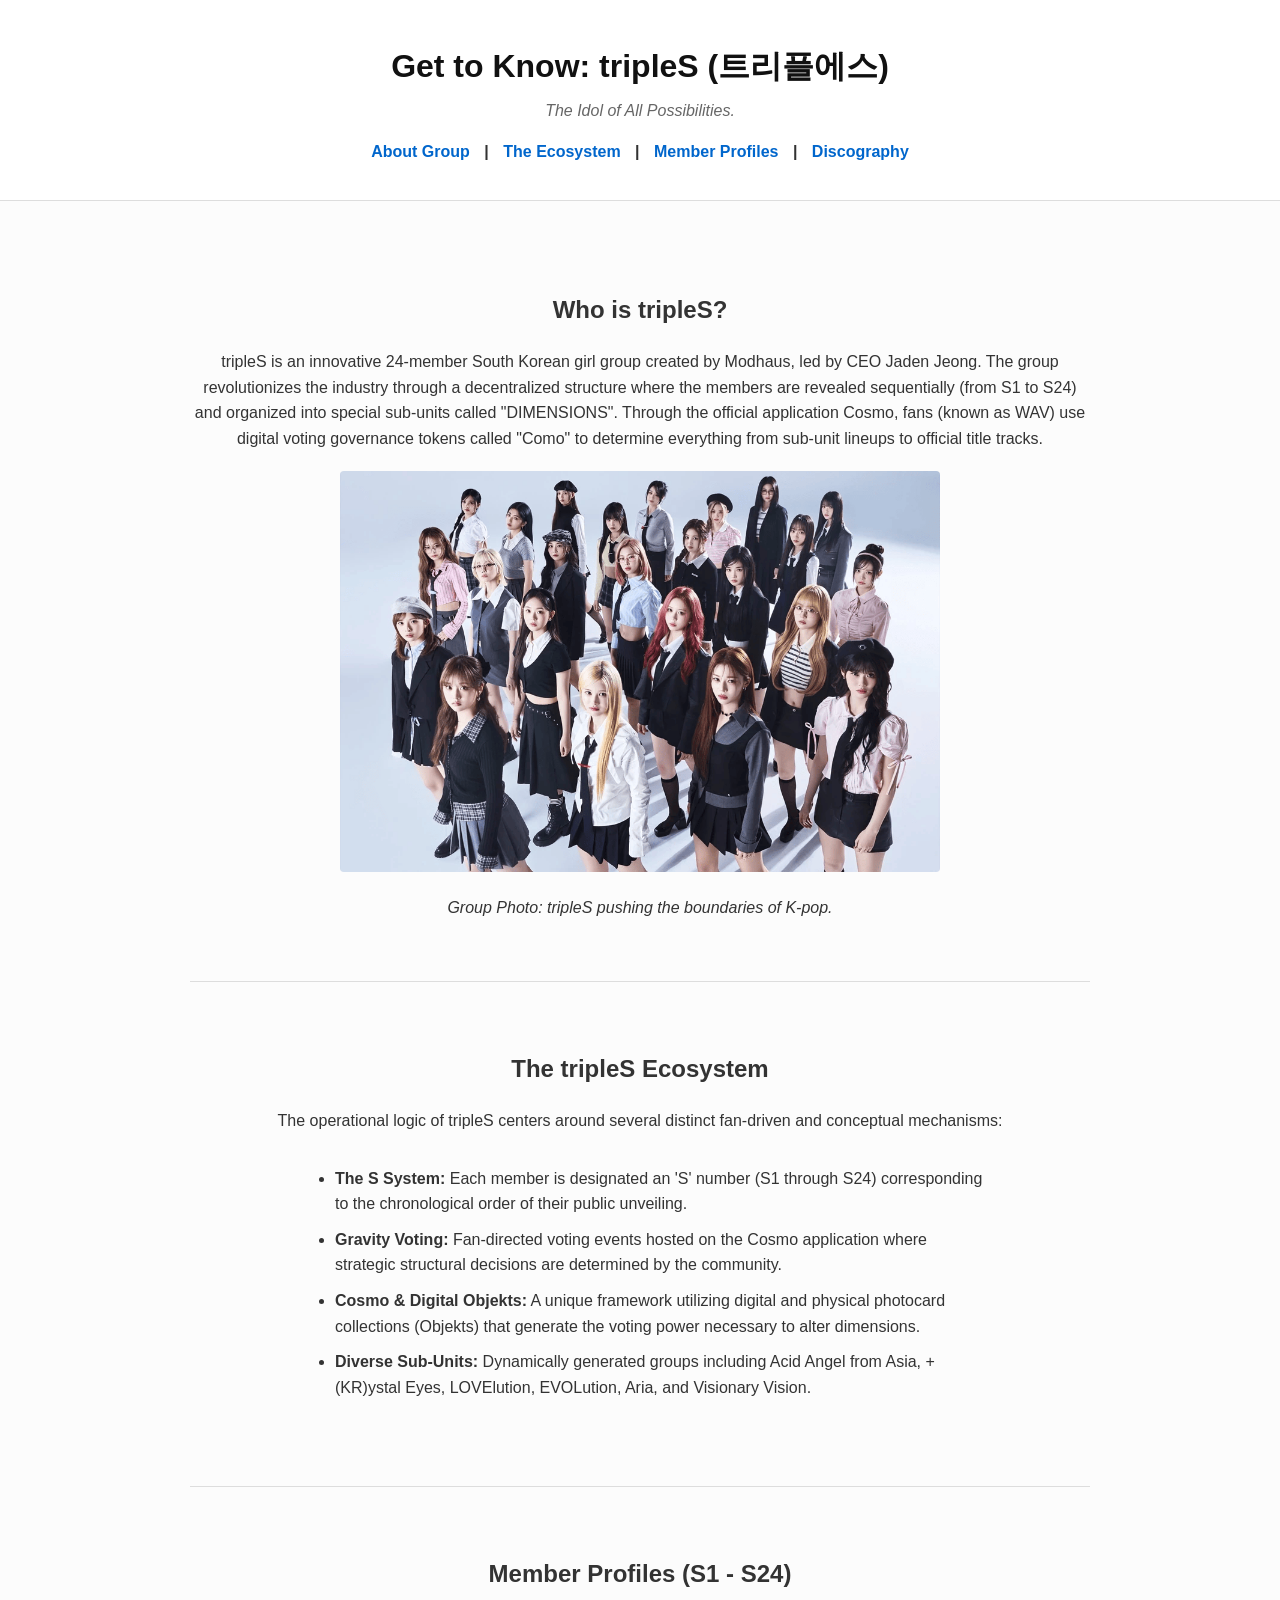
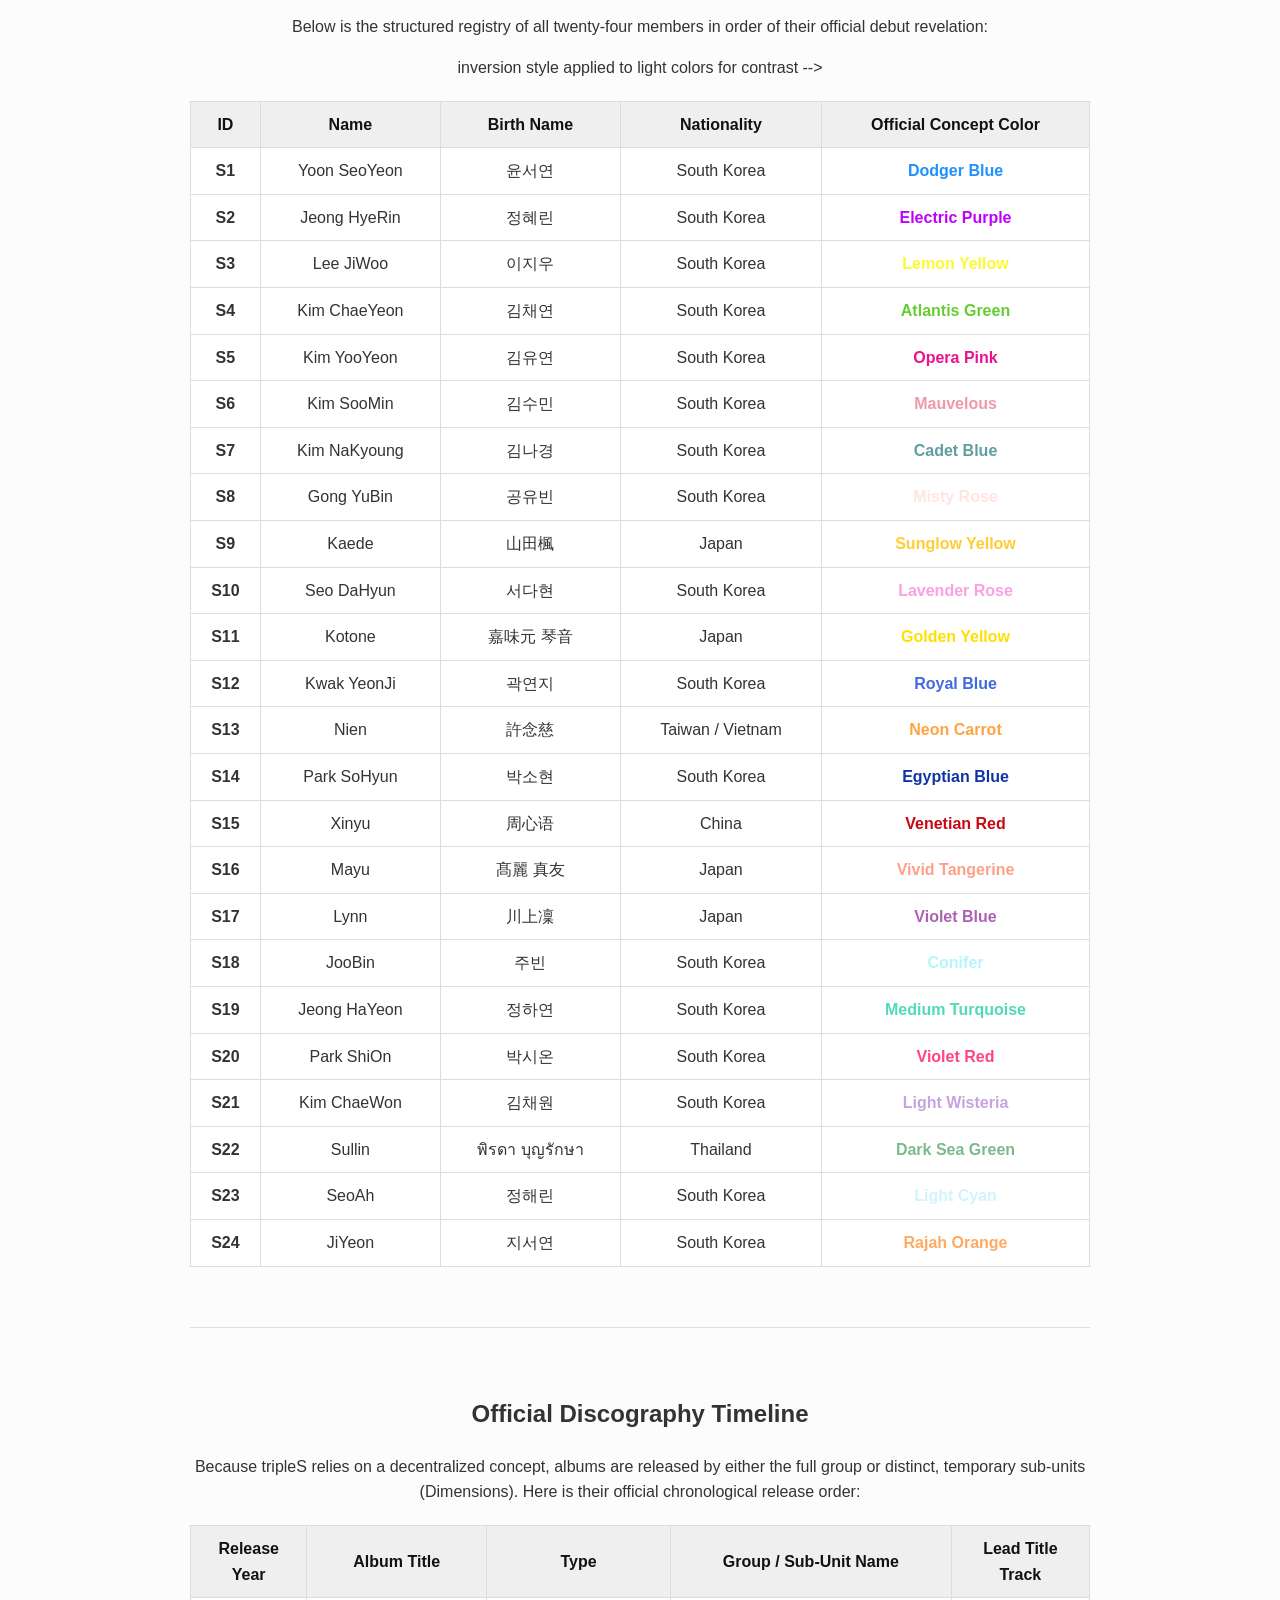
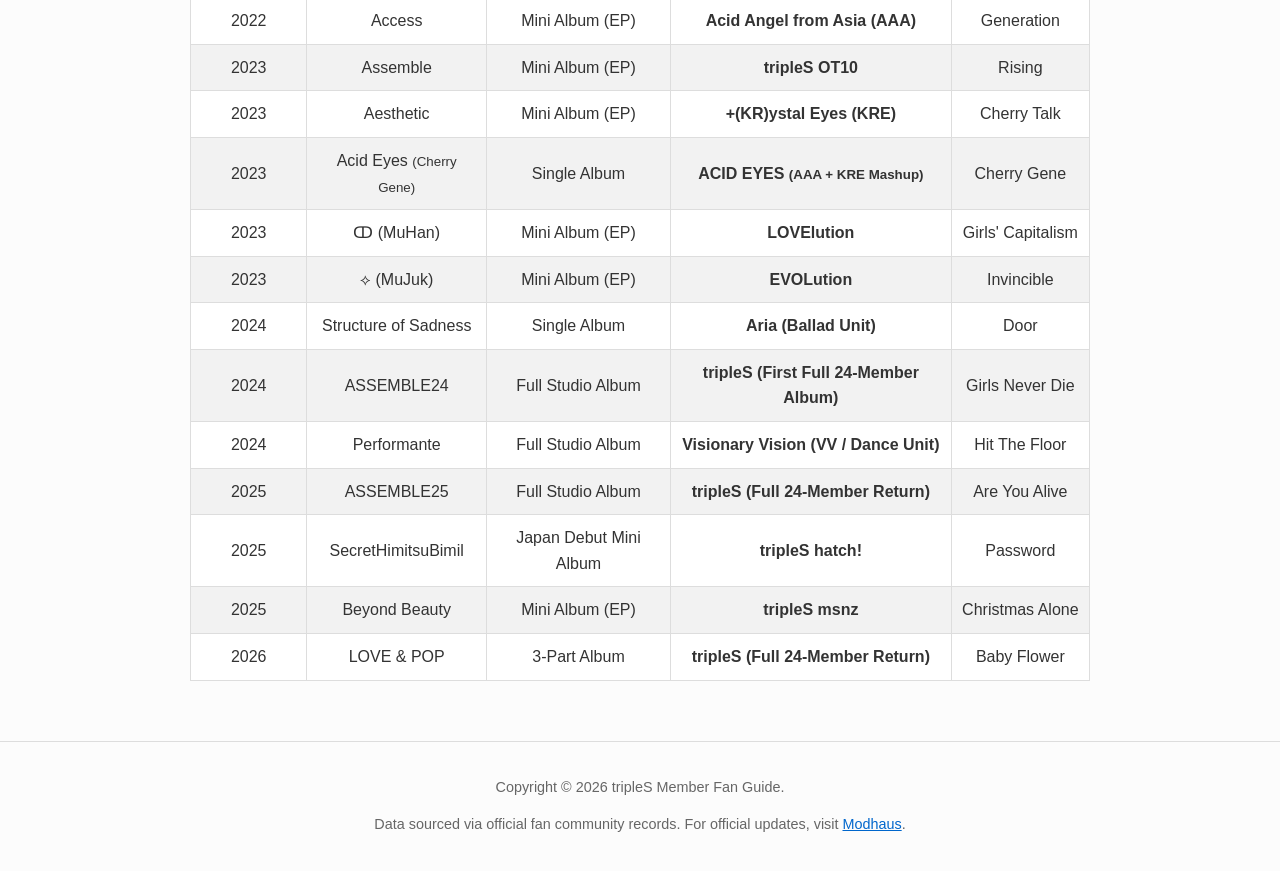
<file: index.html>
<!DOCTYPE html>
<html lang="en">
<head>
    <meta charset="UTF-8">
    <meta name="viewport" content="width=device-width, initial-scale=1.0">
    <title>Get to Know tripleS (S1 - S24)</title>
    <style>
        /* General Page Setup */
        body {
            font-family: 'Arial', sans-serif;
            line-height: 1.6;
            background-color: #fcfcfc;
            color: #333333;
            margin: 0;
            padding: 0;
        }

        /* Header & Navigation Styling */
        header {
            text-align: center;
            padding: 20px 0;
            background-color: #ffffff;
            border-bottom: 1px solid #dddddd;
            position: sticky; /* Keeps the nav at the top while scrolling */
            top: 0;
            z-index: 1000;
        }

        header h1 {
            margin-bottom: 5px;
            color: #111111;
        }

        header p {
            color: #666666;
            margin-top: 0;
            font-style: italic;
        }

        nav {
            margin: 15px 0;
            font-weight: bold;
        }

        nav a {
            text-decoration: none;
            color: #0066cc;
            padding: 0 10px;
        }

        nav a:hover {
            text-decoration: underline;
        }

        /* Layout Elements */
        main {
            max-width: 900px;
            margin: 30px auto;
            padding: 0 20px;
        }

        section {
            margin-bottom: 60px;
            text-align: center;
            padding-top: 40px; /* Gives spacing when clicking anchor links */
        }

        /* Ecosystem list styling alignment */
        #ecosystem ul {
            text-align: left;
            display: inline-block;
            max-width: 650px;
        }

        #ecosystem li {
            margin-bottom: 10px;
        }

        /* Image styling */
        img {
            max-width: 100%;
            height: auto;
            border-radius: 4px;
        }

        /* Table Styling */
        table {
            width: 100%;
            border-collapse: collapse;
            margin: 20px 0;
            background-color: #ffffff;
        }

        th, td {
            border: 1px solid #dddddd;
            padding: 10px;
            text-align: center;
        }

        th {
            background-color: #efefef;
            color: #111111;
        }

        tr.striped {
            background-color: #f2f2f2;
        }

        /* Footer Styling */
        footer {
            text-align: center;
            padding: 20px 0;
            margin-top: 40px;
            border-top: 1px solid #dddddd;
            font-size: 0.9em;
            color: #666666;
        }

        footer a {
            color: #0066cc;
        }
    </style>
</head>
<body>

    <header>
        <h1>Get to Know: tripleS (트리플에스)</h1>
        <p>The Idol of All Possibilities.</p>
        <nav>
            <a href="#about-group">About Group</a> | 
            <a href="#ecosystem">The Ecosystem</a> | 
            <a href="#member-roster">Member Profiles</a> |
            <a href="#group-discography">Discography</a>
        </nav>
    </header>

    <main>
        <!-- SECTION 1: ABOUT GROUP -->
        <section id="about-group">
            <h2>Who is tripleS?</h2>
            <p>
                tripleS is an innovative 24-member South Korean girl group created by Modhaus, led by CEO Jaden Jeong. 
                The group revolutionizes the industry through a decentralized structure where the members are revealed sequentially (from S1 to S24) 
                and organized into special sub-units called "DIMENSIONS". Through the official application Cosmo, fans (known as WAV) 
                use digital voting governance tokens called "Como" to determine everything from sub-unit lineups to official title tracks.
            </p>
            <div style="margin-top: 20px;">
                <img src="triples.png" alt="tripleS Feature Photo" width="600">
                <p><em>Group Photo: tripleS pushing the boundaries of K-pop.</em></p>
            </div>
        </section>

        <hr style="border: 0; border-top: 1px solid #dddddd;">

        <!-- SECTION 2: ECOSYSTEM -->
        <section id="ecosystem">
            <h2>The tripleS Ecosystem</h2>
            <p>The operational logic of tripleS centers around several distinct fan-driven and conceptual mechanisms:</p>
            <ul>
                <li><strong>The S System:</strong> Each member is designated an 'S' number (S1 through S24) corresponding to the chronological order of their public unveiling.</li>
                <li><strong>Gravity Voting:</strong> Fan-directed voting events hosted on the Cosmo application where strategic structural decisions are determined by the community.</li>
                <li><strong>Cosmo & Digital Objekts:</strong> A unique framework utilizing digital and physical photocard collections (Objekts) that generate the voting power necessary to alter dimensions.</li>
                <li><strong>Diverse Sub-Units:</strong> Dynamically generated groups including Acid Angel from Asia, +(KR)ystal Eyes, LOVElution, EVOLution, Aria, and Visionary Vision.</li>
            </ul>
        </section>

        <hr style="border: 0; border-top: 1px solid #dddddd;">

        <!-- SECTION 3: MEMBER ROSTER -->
        <section id="member-roster">
            <h2>Member Profiles (S1 - S24)</h2>
            <p>Below is the structured registry of all twenty-four members in order of their official debut revelation:</p>
            
            <table>
                <thead>
                    <tr>
                        <th>ID</th>
                        <th>Name</th>
                        <th>Birth Name</th>
                        <th>Nationality</th>
                        <th>Official Concept Color</th>
                    </tr>
                </thead>
<tbody>
                    <tr>
                        <td><strong>S1</strong></td>
                        <td>Yoon SeoYeon</td>
                        <td>윤서연</td>
                        <td>South Korea</td>
                        <td style="color: #1E90FF; font-weight: bold;">Dodger Blue</td>
                    </tr>
                    <tr>
                        <td><strong>S2</strong></td>
                        <td>Jeong HyeRin</td>
                        <td>정혜린</td>
                        <td>South Korea</td>
                        <td style="color: #BF00FF; font-weight: bold;">Electric Purple</td>
                    </tr>
                    <tr>
                        <td><strong>S3</strong></td>
                        <td>Lee JiWoo</td>
                        <td>이지우</td>
                        <td>South Korea</td>
                        <td style="color: #FAFA33; font-weight: bold;">Lemon Yellow</td>
                    </tr>
                    <tr>
                        <td><strong>S4</strong></td>
                        <td>Kim ChaeYeon</td>
                        <td>김채연</td>
                        <td>South Korea</td>
                        <td style="color: #66CC33; font-weight: bold;">Atlantis Green</td>
                    </tr>
                    <tr>
                        <td><strong>S5</strong></td>
                        <td>Kim YooYeon</td>
                        <td>김유연</td>
                        <td>South Korea</td>
                        <td style="color: #EC118F; font-weight: bold;">Opera Pink</td>
                    </tr>
                    <tr>
                        <td><strong>S6</strong></td>
                        <td>Kim SooMin</td>
                        <td>김수민</td>
                        <td>South Korea</td>
                        <td style="color: #EF98AA; font-weight: bold;">Mauvelous</td>
                    </tr>
                    <tr>
                        <td><strong>S7</strong></td>
                        <td>Kim NaKyoung</td>
                        <td>김나경</td>
                        <td>South Korea</td>
                        <td style="color: #5F9EA0; font-weight: bold;">Cadet Blue</td>
                    </tr>
                    <tr>
                        <td><strong>S8</strong></td>
                        <td>Gong YuBin</td>
                        <td>공유빈</td>
                        <td>South Korea</td>
                        <td style="color: #FFE4E1; font-weight: bold;">Misty Rose</td>
                    </tr>
                    <tr>
                        <td><strong>S9</strong></td>
                        <td>Kaede</td>
                        <td>山田楓</td>
                        <td>Japan</td>
                         inversion style applied to light colors for contrast -->
                        <td style="color: #FFCC33; font-weight: bold;">Sunglow Yellow</td>
                    </tr>
                    <tr>
                        <td><strong>S10</strong></td>
                        <td>Seo DaHyun</td>
                        <td>서다현</td>
                        <td>South Korea</td>
                        <td style="color: #FBA0E3; font-weight: bold;">Lavender Rose</td>
                    </tr>
                    <tr>
                        <td><strong>S11</strong></td>
                        <td>Kotone</td>
                        <td>嘉味元 琴音</td>
                        <td>Japan</td>
                        <td style="color: #FFDF00; font-weight: bold;">Golden Yellow</td>
                    </tr>
                    <tr>
                        <td><strong>S12</strong></td>
                        <td>Kwak YeonJi</td>
                        <td>곽연지</td>
                        <td>South Korea</td>
                        <td style="color: #4169E1; font-weight: bold;">Royal Blue</td>
                    </tr>
                    <tr>
                        <td><strong>S13</strong></td>
                        <td>Nien</td>
                        <td>許念慈</td>
                        <td>Taiwan / Vietnam</td>
                        <td style="color: #FFA343; font-weight: bold;">Neon Carrot</td>
                    </tr>
                    <tr>
                        <td><strong>S14</strong></td>
                        <td>Park SoHyun</td>
                        <td>박소현</td>
                        <td>South Korea</td>
                        <td style="color: #1034A6; font-weight: bold;">Egyptian Blue</td>
                    </tr>
                    <tr>
                        <td><strong>S15</strong></td>
                        <td>Xinyu</td>
                        <td>周心语</td>
                        <td>China</td>
                        <td style="color: #C80815; font-weight: bold;">Venetian Red</td>
                    </tr>
                    <tr>
                        <td><strong>S16</strong></td>
                        <td>Mayu</td>
                        <td>髙麗 真友</td>
                        <td>Japan</td>
                        <td style="color: #FFA089; font-weight: bold;">Vivid Tangerine</td>
                    </tr>
                    <tr>
                        <td><strong>S17</strong></td>
                        <td>Lynn</td>
                        <td>川上凜</td>
                        <td>Japan</td>
                        <td style="color: #AB62B4; font-weight: bold;">Violet Blue</td>
                    </tr>
                    <tr>
                        <td><strong>S18</strong></td>
                        <td>JooBin</td>
                        <td>주빈</td>
                        <td>South Korea</td>
                        <td style="color: #B7F5FA; font-weight: bold;">Conifer</td>
                    </tr>
                    <tr>
                        <td><strong>S19</strong></td>
                        <td>Jeong HaYeon</td>
                        <td>정하연</td>
                        <td>South Korea</td>
                        <td style="color: #52D9BB; font-weight: bold;">Medium Turquoise</td>
                    </tr>
                    <tr>
                        <td><strong>S20</strong></td>
                        <td>Park ShiOn</td>
                        <td>박시온</td>
                        <td>South Korea</td>
                        <td style="color: #FF428A; font-weight: bold;">Violet Red</td>
                    </tr>
                    <tr>
                        <td><strong>S21</strong></td>
                        <td>Kim ChaeWon</td>
                        <td>김채원</td>
                        <td>South Korea</td>
                        <td style="color: #C7A3DF; font-weight: bold;">Light Wisteria</td>
                    </tr>
                    <tr>
                        <td><strong>S22</strong></td>
                        <td>Sullin</td>
                        <td>พิรดา บุญรักษา</td>
                        <td>Thailand</td>
                        <td style="color: #7BBA8D; font-weight: bold;">Dark Sea Green</td>
                    </tr>
                    <tr>
                        <td><strong>S23</strong></td>
                        <td>SeoAh</td>
                        <td>정해린</td>
                        <td>South Korea</td>
                        <td style="color: #CFF4FF; font-weight: bold;">Light Cyan</td>
                    </tr>
                    <tr>
                        <td><strong>S24</strong></td>
                        <td>JiYeon</td>
                        <td>지서연</td>
                        <td>South Korea</td>
                        <td style="color: #FEAA61; font-weight: bold;">Rajah Orange</td>
                    </tr>
                </tbody>
            </table>
        </section>

        <hr style="border: 0; border-top: 1px solid #dddddd;">

        <!-- SECTION 4: DISCOGRAPHY -->
        <section id="group-discography">
            <h2>Official Discography Timeline</h2>
            <p>
                Because tripleS relies on a decentralized concept, albums are released by either the full group or distinct, temporary sub-units (Dimensions). Here is their official chronological release order:
            </p>

            <table>
                <thead>
                    <tr>
                        <th>Release Year</th>
                        <th>Album Title</th>
                        <th>Type</th>
                        <th>Group / Sub-Unit Name</th>
                        <th>Lead Title Track</th>
                    </tr>
                </thead>
                <tbody>
                    <tr>
                        <td>2022</td>
                        <td>Access</td>
                        <td>Mini Album (EP)</td>
                        <td><strong>Acid Angel from Asia (AAA)</strong></td>
                        <td>Generation</td>
                    </tr>
                    <tr class="striped">
                        <td>2023</td>
                        <td>Assemble</td>
                        <td>Mini Album (EP)</td>
                        <td><strong>tripleS OT10</strong></td>
                        <td>Rising</td>
                    </tr>
                    <tr>
                        <td>2023</td>
                        <td>Aesthetic</td>
                        <td>Mini Album (EP)</td>
                        <td><strong>+(KR)ystal Eyes (KRE)</strong></td>
                        <td>Cherry Talk</td>
                    </tr>
                    <tr class="striped">
                        <td>2023</td>
                        <td>Acid Eyes <small>(Cherry Gene)</small></td>
                        <td>Single Album</td>
                        <td><strong>ACID EYES <small>(AAA + KRE Mashup)</small></strong></td>
                        <td>Cherry Gene</td>
                    </tr>
                    <tr>
                        <td>2023</td>
                        <td>ↀ (MuHan)</td>
                        <td>Mini Album (EP)</td>
                        <td><strong>LOVElution</strong></td>
                        <td>Girls' Capitalism</td>
                    </tr>
                    <tr class="striped">
                        <td>2023</td>
                        <td>⟡ (MuJuk)</td>
                        <td>Mini Album (EP)</td>
                        <td><strong>EVOLution</strong></td>
                        <td>Invincible</td>
                    </tr>
                    <tr>
                        <td>2024</td>
                        <td>Structure of Sadness</td>
                        <td>Single Album</td>
                        <td><strong>Aria (Ballad Unit)</strong></td>
                        <td>Door</td>
                    </tr>
                    <tr class="striped">
                        <td>2024</td>
                        <td>ASSEMBLE24</td>
                        <td>Full Studio Album</td>
                        <td><strong>tripleS (First Full 24-Member Album)</strong></td>
                        <td>Girls Never Die</td>
                    </tr>
                    <tr>
                        <td>2024</td>
                        <td>Performante</td>
                        <td>Full Studio Album</td>
                        <td><strong>Visionary Vision (VV / Dance Unit)</strong></td>
                        <td>Hit The Floor</td>
                    </tr>
                    <tr class="striped">
                        <td>2025</td>
                        <td>ASSEMBLE25</td>
                        <td>Full Studio Album</td>
                        <td><strong>tripleS (Full 24-Member Return)</strong></td>
                        <td>Are You Alive</td>
                    </tr>
                    <tr>
                        <td>2025</td>
                        <td>SecretHimitsuBimil</td>
                        <td>Japan Debut Mini Album</td>
                        <td><strong>tripleS hatch!</strong></td>
                        <td>Password</td>
                    </tr>
                    <tr class="striped">
                        <td>2025</td>
                        <td>Beyond Beauty</td>
                        <td>Mini Album (EP)</td>
                        <td><strong>tripleS msnz</strong></td>
                        <td>Christmas Alone</td>
                    </tr>
                    <tr>
                        <td>2026</td>
                        <td>LOVE & POP</td>
                        <td>3-Part Album</td>
                        <td><strong>tripleS (Full 24-Member Return)</strong></td>
                        <td>Baby Flower</td>
                    </tr>
                </tbody>
            </table>
        </section>
    </main>

    <footer>
        <p>Copyright &copy; 2026 tripleS Member Fan Guide.</p>
        <p>Data sourced via official fan community records. For official updates, visit <a href="https://modhaus.xyz" target="_blank">Modhaus</a>.</p>
    </footer>

</body>
</html>
</file>
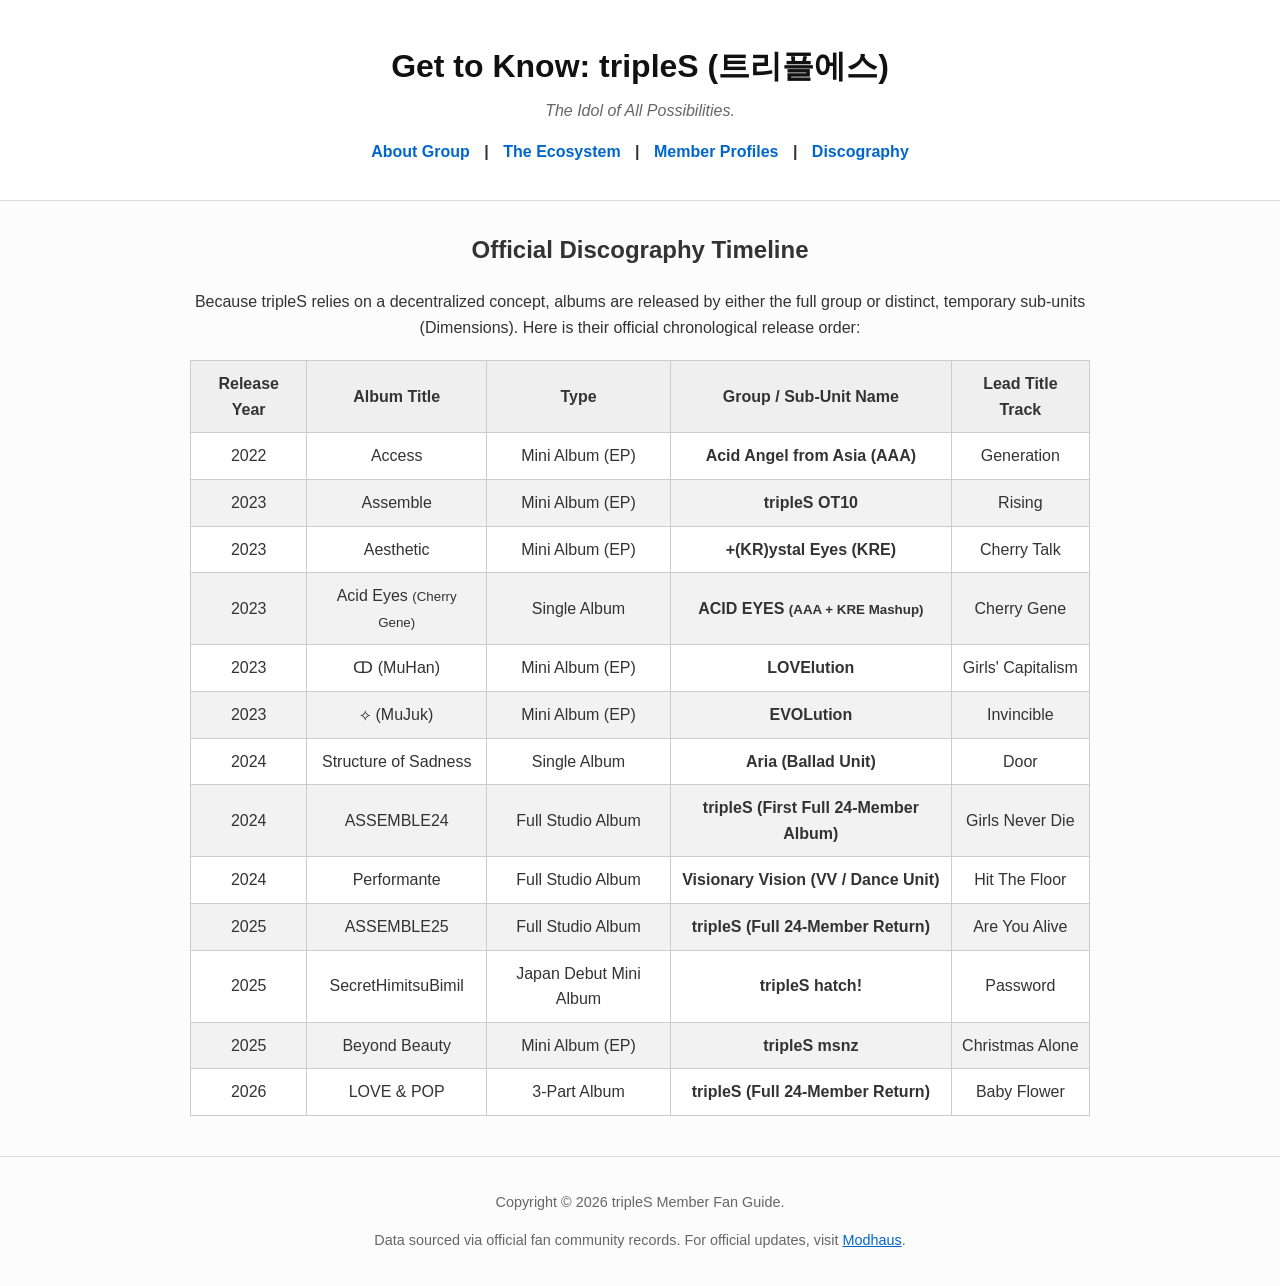
<file: discography.html>
<!DOCTYPE html>
<html lang="en">
<head>
    <meta charset="UTF-8">
    <meta name="viewport" content="width=device-width, initial-scale=1.0">
    <title>tripleS Discography</title>
    <link rel="stylesheet" href="style.css">
</head>
<body>

    <header>
        <h1>Get to Know: tripleS (트리플에스)</h1>
        <p>The Idol of All Possibilities.</p>
        <nav>
            <a href="index.html">About Group</a> | 
            <a href="theecosystem.html">The Ecosystem</a> | 
            <a href="memberprofiles.html">Member Profiles</a> |
            <a href="discography.html">Discography</a>
        </nav>
    </header>

    <main>
        <section id="group-discography">
            <h2>Official Discography Timeline</h2>
            <p>
                Because tripleS relies on a decentralized concept, albums are released by either the full group or distinct, temporary sub-units (Dimensions). Here is their official chronological release order:
            </p>

            <table>
                <thead>
                    <tr>
                        <th>Release Year</th>
                        <th>Album Title</th>
                        <th>Type</th>
                        <th>Group / Sub-Unit Name</th>
                        <th>Lead Title Track</th>
                    </tr>
                </thead>
                <tbody>
                    <tr>
                        <td>2022</td>
                        <td>Access</td>
                        <td>Mini Album (EP)</td>
                        <td><strong>Acid Angel from Asia (AAA)</strong></td>
                        <td>Generation</td>
                    </tr>
                    <tr class="striped">
                        <td>2023</td>
                        <td>Assemble</td>
                        <td>Mini Album (EP)</td>
                        <td><strong>tripleS OT10</strong></td>
                        <td>Rising</td>
                    </tr>
                    <tr>
                        <td>2023</td>
                        <td>Aesthetic</td>
                        <td>Mini Album (EP)</td>
                        <td><strong>+(KR)ystal Eyes (KRE)</strong></td>
                        <td>Cherry Talk</td>
                    </tr>
                    <tr class="striped">
                        <td>2023</td>
                        <td>Acid Eyes <small>(Cherry Gene)</small></td>
                        <td>Single Album</td>
                        <td><strong>ACID EYES <small>(AAA + KRE Mashup)</small></strong></td>
                        <td>Cherry Gene</td>
                    </tr>
                    <tr>
                        <td>2023</td>
                        <td>ↀ (MuHan)</td>
                        <td>Mini Album (EP)</td>
                        <td><strong>LOVElution</strong></td>
                        <td>Girls' Capitalism</td>
                    </tr>
                    <tr class="striped">
                        <td>2023</td>
                        <td>⟡ (MuJuk)</td>
                        <td>Mini Album (EP)</td>
                        <td><strong>EVOLution</strong></td>
                        <td>Invincible</td>
                    </tr>
                    <tr>
                        <td>2024</td>
                        <td>Structure of Sadness</td>
                        <td>Single Album</td>
                        <td><strong>Aria (Ballad Unit)</strong></td>
                        <td>Door</td>
                    </tr>
                    <tr class="striped">
                        <td>2024</td>
                        <td>ASSEMBLE24</td>
                        <td>Full Studio Album</td>
                        <td><strong>tripleS (First Full 24-Member Album)</strong></td>
                        <td>Girls Never Die</td>
                    </tr>
                    <tr>
                        <td>2024</td>
                        <td>Performante</td>
                        <td>Full Studio Album</td>
                        <td><strong>Visionary Vision (VV / Dance Unit)</strong></td>
                        <td>Hit The Floor</td>
                    </tr>
                    <tr class="striped">
                        <td>2025</td>
                        <td>ASSEMBLE25</td>
                        <td>Full Studio Album</td>
                        <td><strong>tripleS (Full 24-Member Return)</strong></td>
                        <td>Are You Alive</td>
                    </tr>
                    <tr>
                        <td>2025</td>
                        <td>SecretHimitsuBimil</td>
                        <td>Japan Debut Mini Album</td>
                        <td><strong>tripleS hatch!</strong></td>
                        <td>Password</td>
                    </tr>
                    <tr class="striped">
                        <td>2025</td>
                        <td>Beyond Beauty</td>
                        <td>Mini Album (EP)</td>
                        <td><strong>tripleS msnz</strong></td>
                        <td>Christmas Alone</td>
                    </tr>
                    <tr>
                        <td>2026</td>
                        <td>LOVE & POP</td>
                        <td>3-Part Album</td>
                        <td><strong>tripleS (Full 24-Member Return)</strong></td>
                        <td>Baby Flower</td>
                    </tr>
                </tbody>
            </table>
        </section>
    </main>

    <footer>
        <p>Copyright &copy; 2026 tripleS Member Fan Guide.</p>
        <p>Data sourced via official fan community records. For official updates, visit <a href="https://modhaus.xyz" target="_blank">Modhaus</a>.</p>
    </footer>

</body>
</html>
</file>
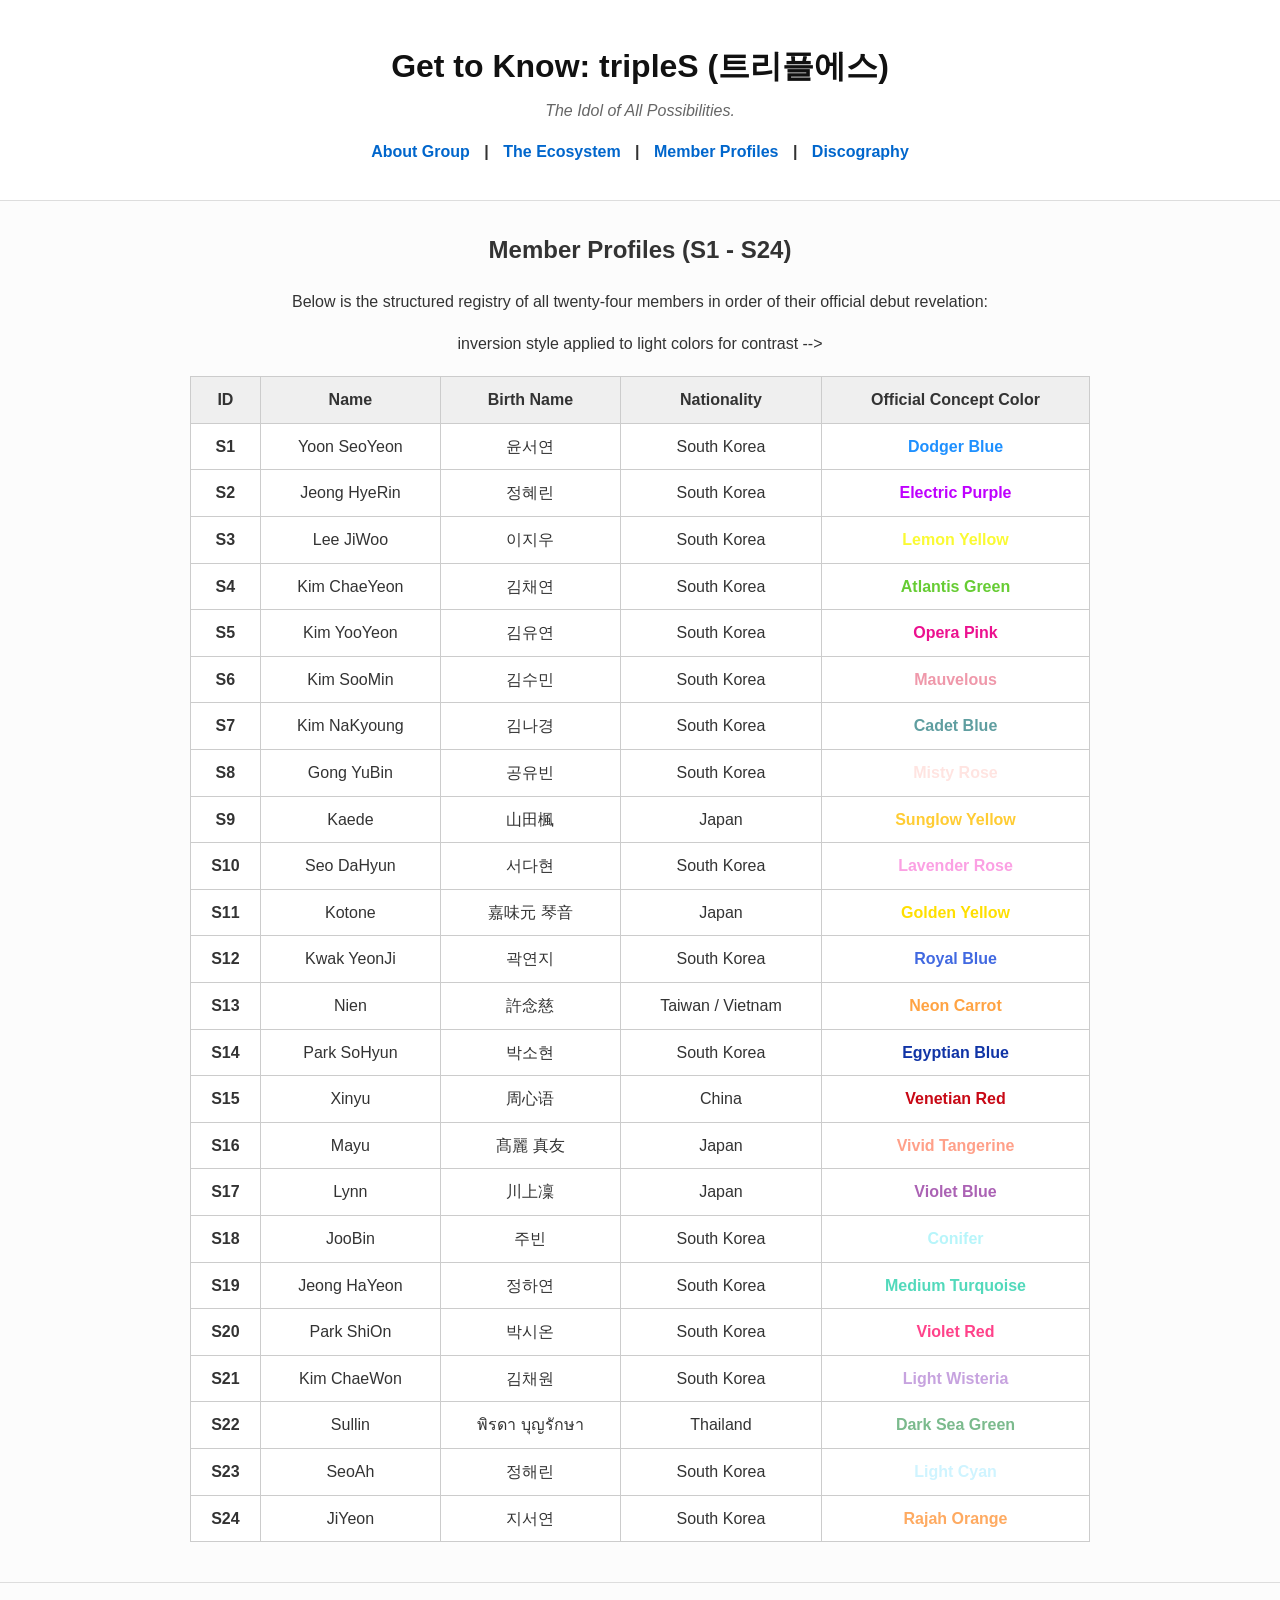
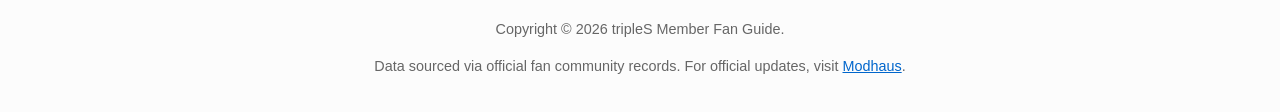
<file: memberprofiles.html>
<!DOCTYPE html>
<html lang="en">
<head>
    <meta charset="UTF-8">
    <meta name="viewport" content="width=device-width, initial-scale=1.0">
    <title>tripleS Member Profiles</title>
    <link rel="stylesheet" href="style.css">
</head>
<body>

    <header>
        <h1>Get to Know: tripleS (트리플에스)</h1>
        <p>The Idol of All Possibilities.</p>
        <nav>
            <a href="index.html">About Group</a> | 
            <a href="theecosystem.html">The Ecosystem</a> | 
            <a href="memberprofiles.html">Member Profiles</a> |
            <a href="discography.html">Discography</a>
        </nav>
    </header>

    <main>
        <section id="member-roster">
            <h2>Member Profiles (S1 - S24)</h2>
            <p>Below is the structured registry of all twenty-four members in order of their official debut revelation:</p>
            
            <table>
                <thead>
                    <tr>
                        <th>ID</th>
                        <th>Name</th>
                        <th>Birth Name</th>
                        <th>Nationality</th>
                        <th>Official Concept Color</th>
                    </tr>
                </thead>
                <tbody>
                    <tr>
                        <td><strong>S1</strong></td>
                        <td>Yoon SeoYeon</td>
                        <td>윤서연</td>
                        <td>South Korea</td>
                        <td style="color: #1E90FF; font-weight: bold;">Dodger Blue</td>
                    </tr>
                    <tr>
                        <td><strong>S2</strong></td>
                        <td>Jeong HyeRin</td>
                        <td>정혜린</td>
                        <td>South Korea</td>
                        <td style="color: #BF00FF; font-weight: bold;">Electric Purple</td>
                    </tr>
                    <tr>
                        <td><strong>S3</strong></td>
                        <td>Lee JiWoo</td>
                        <td>이지우</td>
                        <td>South Korea</td>
                        <td style="color: #FAFA33; font-weight: bold;">Lemon Yellow</td>
                    </tr>
                    <tr>
                        <td><strong>S4</strong></td>
                        <td>Kim ChaeYeon</td>
                        <td>김채연</td>
                        <td>South Korea</td>
                        <td style="color: #66CC33; font-weight: bold;">Atlantis Green</td>
                    </tr>
                    <tr>
                        <td><strong>S5</strong></td>
                        <td>Kim YooYeon</td>
                        <td>김유연</td>
                        <td>South Korea</td>
                        <td style="color: #EC118F; font-weight: bold;">Opera Pink</td>
                    </tr>
                    <tr>
                        <td><strong>S6</strong></td>
                        <td>Kim SooMin</td>
                        <td>김수민</td>
                        <td>South Korea</td>
                        <td style="color: #EF98AA; font-weight: bold;">Mauvelous</td>
                    </tr>
                    <tr>
                        <td><strong>S7</strong></td>
                        <td>Kim NaKyoung</td>
                        <td>김나경</td>
                        <td>South Korea</td>
                        <td style="color: #5F9EA0; font-weight: bold;">Cadet Blue</td>
                    </tr>
                    <tr>
                        <td><strong>S8</strong></td>
                        <td>Gong YuBin</td>
                        <td>공유빈</td>
                        <td>South Korea</td>
                        <td style="color: #FFE4E1; font-weight: bold;">Misty Rose</td>
                    </tr>
                    <tr>
                        <td><strong>S9</strong></td>
                        <td>Kaede</td>
                        <td>山田楓</td>
                        <td>Japan</td>
                         inversion style applied to light colors for contrast -->
                        <td style="color: #FFCC33; font-weight: bold;">Sunglow Yellow</td>
                    </tr>
                    <tr>
                        <td><strong>S10</strong></td>
                        <td>Seo DaHyun</td>
                        <td>서다현</td>
                        <td>South Korea</td>
                        <td style="color: #FBA0E3; font-weight: bold;">Lavender Rose</td>
                    </tr>
                    <tr>
                        <td><strong>S11</strong></td>
                        <td>Kotone</td>
                        <td>嘉味元 琴音</td>
                        <td>Japan</td>
                        <td style="color: #FFDF00; font-weight: bold;">Golden Yellow</td>
                    </tr>
                    <tr>
                        <td><strong>S12</strong></td>
                        <td>Kwak YeonJi</td>
                        <td>곽연지</td>
                        <td>South Korea</td>
                        <td style="color: #4169E1; font-weight: bold;">Royal Blue</td>
                    </tr>
                    <tr>
                        <td><strong>S13</strong></td>
                        <td>Nien</td>
                        <td>許念慈</td>
                        <td>Taiwan / Vietnam</td>
                        <td style="color: #FFA343; font-weight: bold;">Neon Carrot</td>
                    </tr>
                    <tr>
                        <td><strong>S14</strong></td>
                        <td>Park SoHyun</td>
                        <td>박소현</td>
                        <td>South Korea</td>
                        <td style="color: #1034A6; font-weight: bold;">Egyptian Blue</td>
                    </tr>
                    <tr>
                        <td><strong>S15</strong></td>
                        <td>Xinyu</td>
                        <td>周心语</td>
                        <td>China</td>
                        <td style="color: #C80815; font-weight: bold;">Venetian Red</td>
                    </tr>
                    <tr>
                        <td><strong>S16</strong></td>
                        <td>Mayu</td>
                        <td>髙麗 真友</td>
                        <td>Japan</td>
                        <td style="color: #FFA089; font-weight: bold;">Vivid Tangerine</td>
                    </tr>
                    <tr>
                        <td><strong>S17</strong></td>
                        <td>Lynn</td>
                        <td>川上凜</td>
                        <td>Japan</td>
                        <td style="color: #AB62B4; font-weight: bold;">Violet Blue</td>
                    </tr>
                    <tr>
                        <td><strong>S18</strong></td>
                        <td>JooBin</td>
                        <td>주빈</td>
                        <td>South Korea</td>
                        <td style="color: #B7F5FA; font-weight: bold;">Conifer</td>
                    </tr>
                    <tr>
                        <td><strong>S19</strong></td>
                        <td>Jeong HaYeon</td>
                        <td>정하연</td>
                        <td>South Korea</td>
                        <td style="color: #52D9BB; font-weight: bold;">Medium Turquoise</td>
                    </tr>
                    <tr>
                        <td><strong>S20</strong></td>
                        <td>Park ShiOn</td>
                        <td>박시온</td>
                        <td>South Korea</td>
                        <td style="color: #FF428A; font-weight: bold;">Violet Red</td>
                    </tr>
                    <tr>
                        <td><strong>S21</strong></td>
                        <td>Kim ChaeWon</td>
                        <td>김채원</td>
                        <td>South Korea</td>
                        <td style="color: #C7A3DF; font-weight: bold;">Light Wisteria</td>
                    </tr>
                    <tr>
                        <td><strong>S22</strong></td>
                        <td>Sullin</td>
                        <td>พิรดา บุญรักษา</td>
                        <td>Thailand</td>
                        <td style="color: #7BBA8D; font-weight: bold;">Dark Sea Green</td>
                    </tr>
                    <tr>
                        <td><strong>S23</strong></td>
                        <td>SeoAh</td>
                        <td>정해린</td>
                        <td>South Korea</td>
                        <td style="color: #CFF4FF; font-weight: bold;">Light Cyan</td>
                    </tr>
                    <tr>
                        <td><strong>S24</strong></td>
                        <td>JiYeon</td>
                        <td>지서연</td>
                        <td>South Korea</td>
                        <td style="color: #FEAA61; font-weight: bold;">Rajah Orange</td>
                    </tr>
                </tbody>
            </table>
        </section>
    </main>

    <footer>
        <p>Copyright &copy; 2026 tripleS Member Fan Guide.</p>
        <p>Data sourced via official fan community records. For official updates, visit <a href="https://modhaus.xyz" target="_blank">Modhaus</a>.</p>
    </footer>

</body>
</html>
</file>
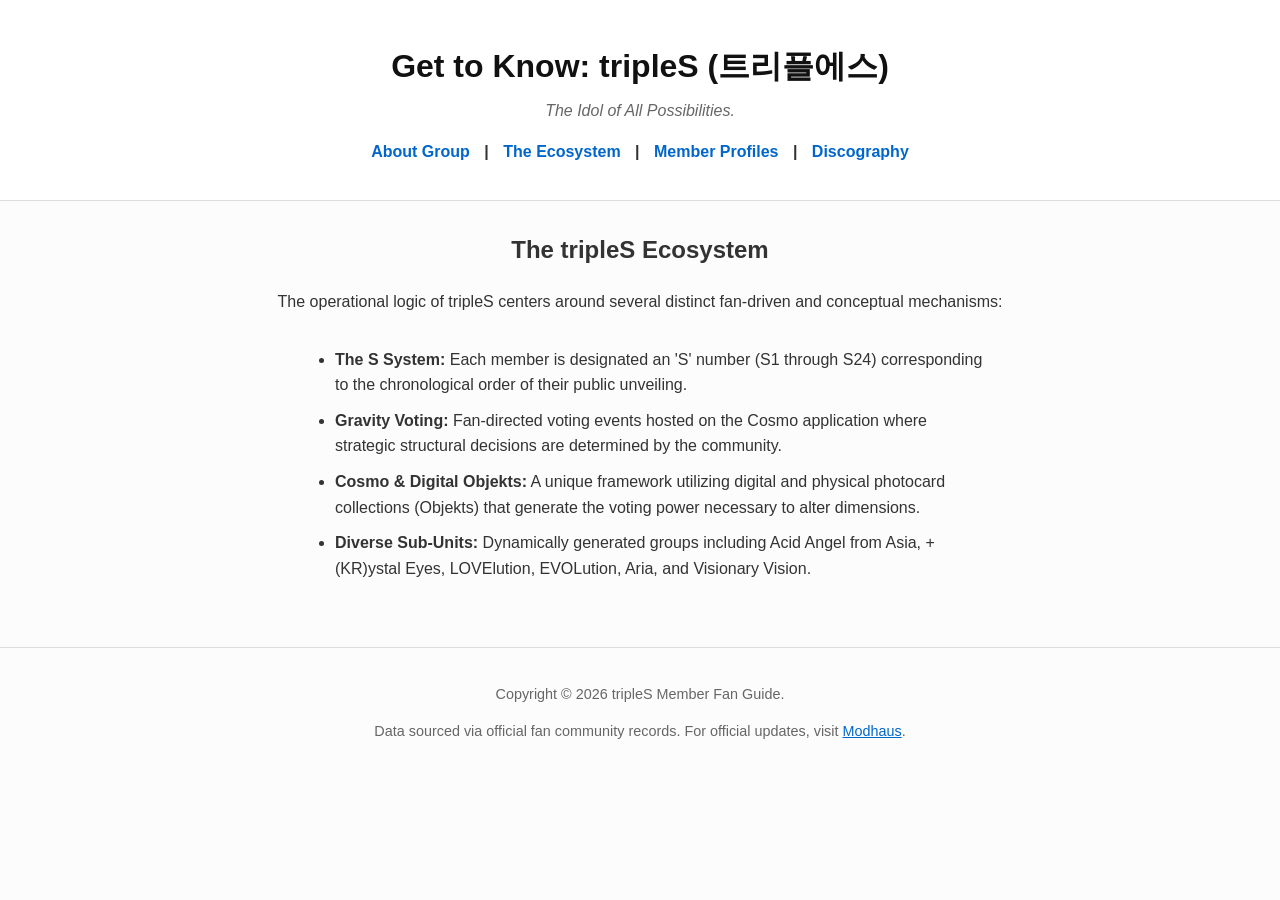
<file: theecosystem.html>
<!DOCTYPE html>
<html lang="en">
<head>
    <meta charset="UTF-8">
    <meta name="viewport" content="width=device-width, initial-scale=1.0">
    <title>tripleS Ecosystem</title>
    <link rel="stylesheet" href="style.css">
</head>
<body>

    <header>
        <h1>Get to Know: tripleS (트리플에스)</h1>
        <p>The Idol of All Possibilities.</p>
        <nav>
            <a href="index.html">About Group</a> | 
            <a href="theecosystem.html">The Ecosystem</a> | 
            <a href="memberprofiles.html">Member Profiles</a> |
            <a href="discography.html">Discography</a>
        </nav>
    </header>

    <main>
        <section id="ecosystem">
            <h2>The tripleS Ecosystem</h2>
            <p>The operational logic of tripleS centers around several distinct fan-driven and conceptual mechanisms:</p>
            <ul>
                <li><strong>The S System:</strong> Each member is designated an 'S' number (S1 through S24) corresponding to the chronological order of their public unveiling.</li>
                <li><strong>Gravity Voting:</strong> Fan-directed voting events hosted on the Cosmo application where strategic structural decisions are determined by the community.</li>
                <li><strong>Cosmo & Digital Objekts:</strong> A unique framework utilizing digital and physical photocard collections (Objekts) that generate the voting power necessary to alter dimensions.</li>
                <li><strong>Diverse Sub-Units:</strong> Dynamically generated groups including Acid Angel from Asia, +(KR)ystal Eyes, LOVElution, EVOLution, Aria, and Visionary Vision.</li>
            </ul>
        </section>
    </main>

    <footer>
        <p>Copyright &copy; 2026 tripleS Member Fan Guide.</p>
        <p>Data sourced via official fan community records. For official updates, visit <a href="https://modhaus.xyz" target="_blank">Modhaus</a>.</p>
    </footer>

</body>
</html>
</file>
<file: style.css>
/* General Page Setup */
body {
    font-family: 'Arial', sans-serif;
    line-height: 1.6;
    background-color: #fcfcfc;
    color: #333;
    margin: 0;
    padding: 0;
}

/* Header & Navigation Styling */
header {
    text-align: center;
    padding: 20px 0;
    background-color: #ffffff;
    border-bottom: 1px solid #ddd;
}

header h1 {
    margin-bottom: 5px;
    color: #111;
}

header p {
    color: #666;
    margin-top: 0;
    font-style: italic;
}

nav {
    margin: 15px 0;
    font-weight: bold;
}

nav a {
    text-decoration: none;
    color: #0066cc;
    padding: 0 10px;
}

nav a:hover {
    text-decoration: underline;
}

/* Layout Elements */
main {
    max-width: 900px;
    margin: 30px auto;
    padding: 0 20px;
}

section {
    margin-bottom: 40px;
    text-align: center; /* Keeps text centered where the original used <center> */
}

/* Ecosystem list styling alignment */
#ecosystem ul {
    text-align: left;
    display: inline-block;
    max-width: 650px;
}

#ecosystem li {
    margin-bottom: 10px;
}

/* Image styling */
img {
    max-width: 100%;
    height: auto;
    border-radius: 4px;
}

/* Table Styling */
table {
    width: 100%;
    border-collapse: collapse;
    margin: 20px 0;
    background-color: #fff;
}

th, td {
    border: 1px solid #ccc;
    padding: 10px;
    text-align: center;
}

th {
    background-color: #efefef;
    font-weight: bold;
}

tr.striped {
    background-color: #f2f2f2;
}

/* Footer Styling */
footer {
    text-align: center;
    padding: 20px 0;
    margin-top: 40px;
    border-top: 1px solid #ddd;
    font-size: 0.9em;
    color: #666;
}

footer a {
    color: #0066cc;
}
</file>
